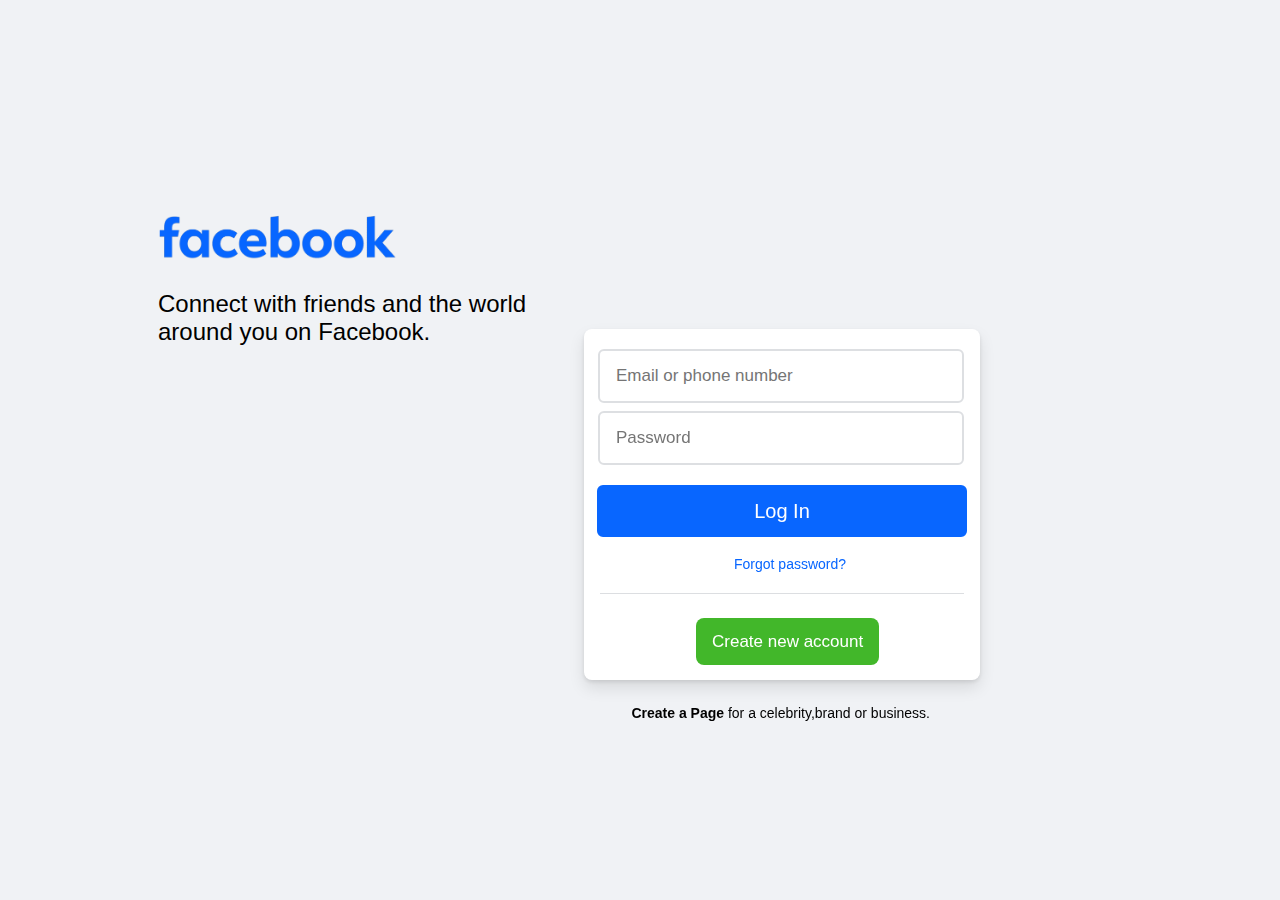
<file: facebook/facebook.html>
<!DOCTYPE html>
<html>
    <head>
        <title>Facebook - login or sign up</title>
        <link rel="stylesheet" type="text/css" href="facebook.css">
        <link rel="icon" href="facebook.png">
    </head>
    </head>
    <body>
        <div>
            <div class="logo">
                <img class="facebook-logo" src="facebook_logo.png">
                <p>Connect with friends and the world around you on Facebook.</p>
            </div>
            <div class="login-box">
                <div>
                    <input class="email" type="text" placeholder="Email or phone number">
                    <input class="password" type="password" placeholder="Password">
                    <button class="login">Log In</button>
                    <br><br>
                    <a href="forget.html" class="forgot">Forgot password?</a>
                    <div class="line"></div><br>
                        <a href="#" class="new-account">Create new account</a>
                    </div>
                </div>
            </div>
            <p class="shit"><span class="bruh">Create a Page </span> for a celebrity,brand or business.</p>
        </div>
    </body>
</html>
</file>
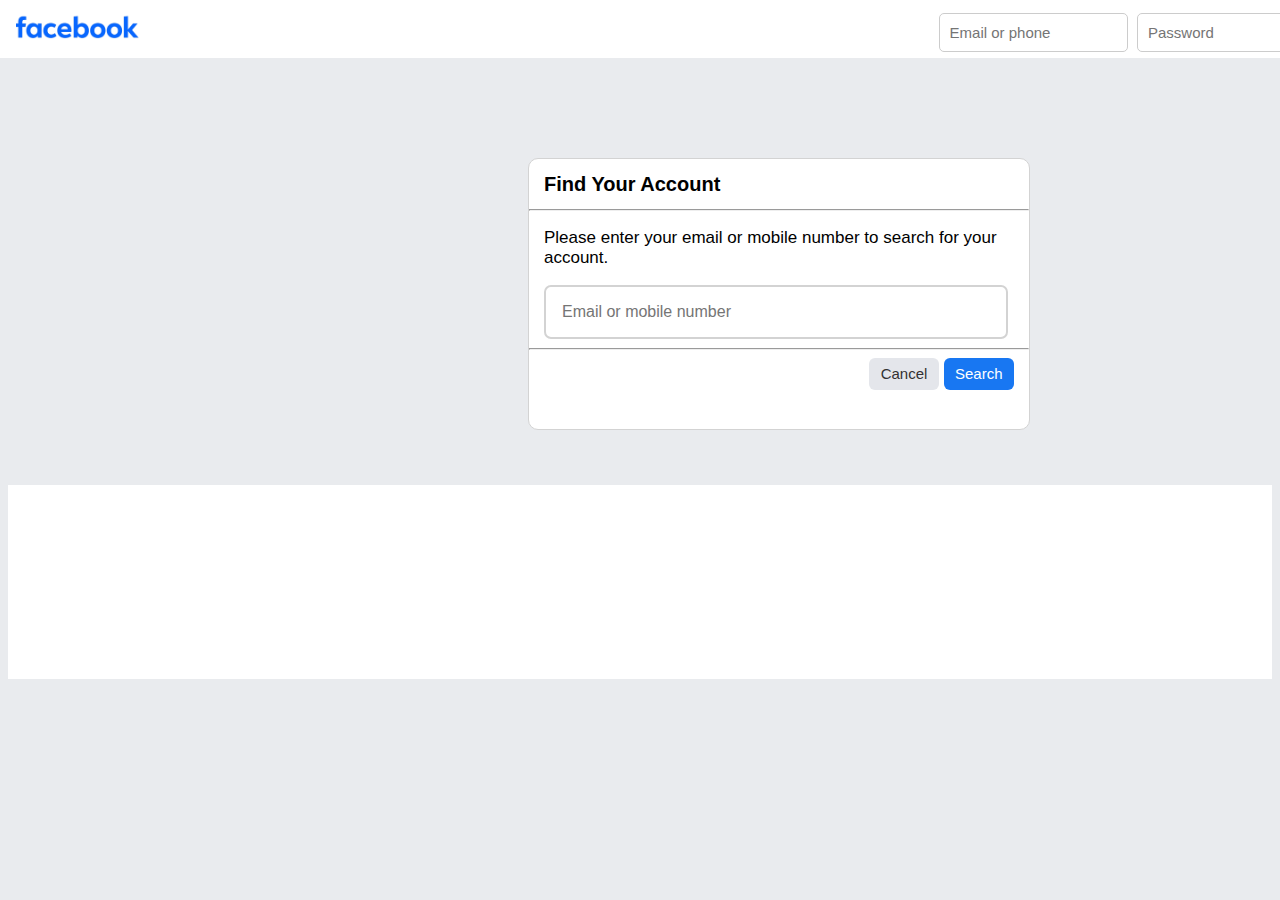
<file: facebook/forget.html>
<!DOCTYPE html>
<html lang="en">
<head>
    <meta charset="UTF-8">
    <meta name="viewport" content="width=device-width, initial-scale=1.0">
    <title>Forgot Password | Can't Login | Facebook</title>
    <link rel="stylesheet" href="forget.css">
    <link rel="icon" href="facebook.png">
</head>
<body>
    <div class="head">
        <div class="logo_area">
            <img src="facebook_logo.png">
        </div>
    <div class="creds">
        <input type="text" placeholder="Email or phone" class="cred1">
        <input type="password" placeholder="Password" class="cred2">
        <button type="button">Log In</button>
        <a href="#">Forget Account?</a>
    </div>
    </div>
    <div class="main">
        <span>
            <div class="box">
                <h1>Find Your Account</h1>
                <hr>
                <p>Please enter your email or mobile number to search for your account.</p>
                <input type="text" placeholder="Email or mobile number" class="con">
                <hr>
                <button class="cancel">Cancel</button>
                <button class="search">Search</button>
            </div>
        </span>
    </div>
    <div class="foot">
       
    </div>

</body>
</html>
</file>
<file: facebook/facebook.css>
body{
    font-family:Arial;
    background-color:#f0f2f5;
}
a {
    text-decoration: none;
  }
.logo{
    font-size:24px;
}
.facebook-logo{
    height:50px;
    margin-top: 10px;
}
.login-box{
    padding-bottom:24px;
    padding-top:10px;
    background-color:#fff;
    border: none;
    border-radius: 8px;
    box-shadow: 0 2px 4px rgba(0, 0, 0, .1), 0 8px 16px rgba(0, 0, 0, .1);
    box-sizing: border-box;
    margin: 40px 0 0;
    padding: 20px 0 28px;
    width: 396px;
    position:fixed;
    right:300px;
    bottom:220px;
    display: inline-block;
    vertical-align: top;
}

.email,.password{
    display:inline-block;
    font-family:inherit;
    padding:14px 16px;
    width:330px;
    font-size:17px;
    margin-left:14px;
    border-radius:6px;
    border-style:solid;
    border-color:#dddfe2;
    background-color: #FFFFFF;
    height: 22px;
    line-height: 16px;
    vertical-align:middle; 
}
.password{
    margin-top:8px;
}

.login{
    margin-top:20px;
    background-color: #0866ff;
    border: 2px solid #0866FF;
    border-radius: 6px;
    font-size: 20px;
    line-height: 48px;
    padding: 0 16px;
    width: 370px;
    color:white;
    margin-left:13px;
}
.forgot{
    text-align:center;
    color:#0866FF;
    font-size:14px;
    margin-left:150px;
}
.new-account{
    margin-top:6px;
    background:#42B72A;
    color:white;
    border:none;
    padding:14px 16px;
    border-radius:8px;
    margin-left:112px;
    font-size:17px;
}
.line{
    align-items: center;
    border-bottom: 1px solid #727c89;
    display: flex;
    margin: 20px 16px;
    text-align: center;
    opacity:0.25;
}

.login:hover{
    cursor:pointer;
}
.forgot:hover{
    cursor:pointer;
    text-decoration: underline;
}
.new-account:hover{
    cursor:pointer;
    background-color:#3BA126;
}
.logo{
    margin-left:150px;
    margin-top:200px;
    width:370px;
    font-size:24px;
}
.shit{
    position:fixed;
    right:350px;
    bottom:165px;
    font-size:14px;
}
.bruh:hover{
    cursor:pointer;
    text-decoration:underline;
}
.bruh{
    font-weight:bold;
}
</file>
<file: facebook/forget.css>
body{
    font-family: Helvetica, Arial, sans-serif;
    background-color:rgb(233, 235, 238);
}
.head{
    background-color:white;
    display: inline-flex;
    width:100000px;
    height:60px;
    border: 1px ;

    margin-left: -100px;
    margin-top:-10px;
}
.logo_area img{ 
    height: 26px;
    margin-top: 15px;
    margin-left: 107px;
}
.creds{
    margin-top: 15px;
    
    border-bottom-left-radius: 6px;
    border-bottom-right-radius: 6px;
    border-bottom-width: 0.8px;
    box-shadow: 1px black;
    
}
.cred1{
    margin-left: 800px;
    padding:10px;
    border-radius: 5px;
    border:0.5px solid #ccc;
    font-size: 15px;
    font-family: inherit;
}
.cred2{
    padding:10px;
    border-radius: 5px;
    border:0.5px solid #ccc;
    font-size: 15px;
    font-family: inherit;
    margin-left: 5px;
}
.creds button {
    background-color: #0866FF;
    color: white;
    border: none;
    padding: 10px;
    border-radius: 5px;
    font-family: inherit;
    font-size: 17px;
}
.creds a {
    text-decoration: none;
    color: #0866FF;
    font-size: 15px;
}
.main{
    font-family: Arial;
    background-color:rgb(233, 235, 238);
    align-items: center;
}
.box {
    background-color: white;
    position: relative;
    border: 0.5px solid lightgray;
    margin-top: 100px;
    margin-left: 520px;
    height:270px;
    width: 500px;
    border-radius: 10px;

    font-size: 17px
}
.box p {
    margin-left: 15px;
}
.box input{
    font-size: 16px;
    margin-left: 15px;
    margin-bottom: 0;
    padding: 16px 0 16px 16px;
    width: 444px;
    border-radius: 7px;
    border: 2px solid lightgray;
}
.box h1 {
    font-size: 20px;
    padding-top: 15px;
    padding-left: 15px;
    margin-top: -1px;
}
.cancel{
    margin-left: 340px ;
    background-color: #e4e6eb;
    border: none;
    border-radius: 6px;
    font-size: 15px;
    line-height: 30px;
    width: 70px;
    color: rgb(51, 50, 50);
}
.search{
    background-color: #1877f2;
    border: none;
    border-radius: 6px;
    font-size: 15px;
    line-height: 30px;
    color: white;
    width: 70px;
}
.foot{
    background-color: white;
    padding-top:194px;
    margin-top: 55px;
}
</file>
